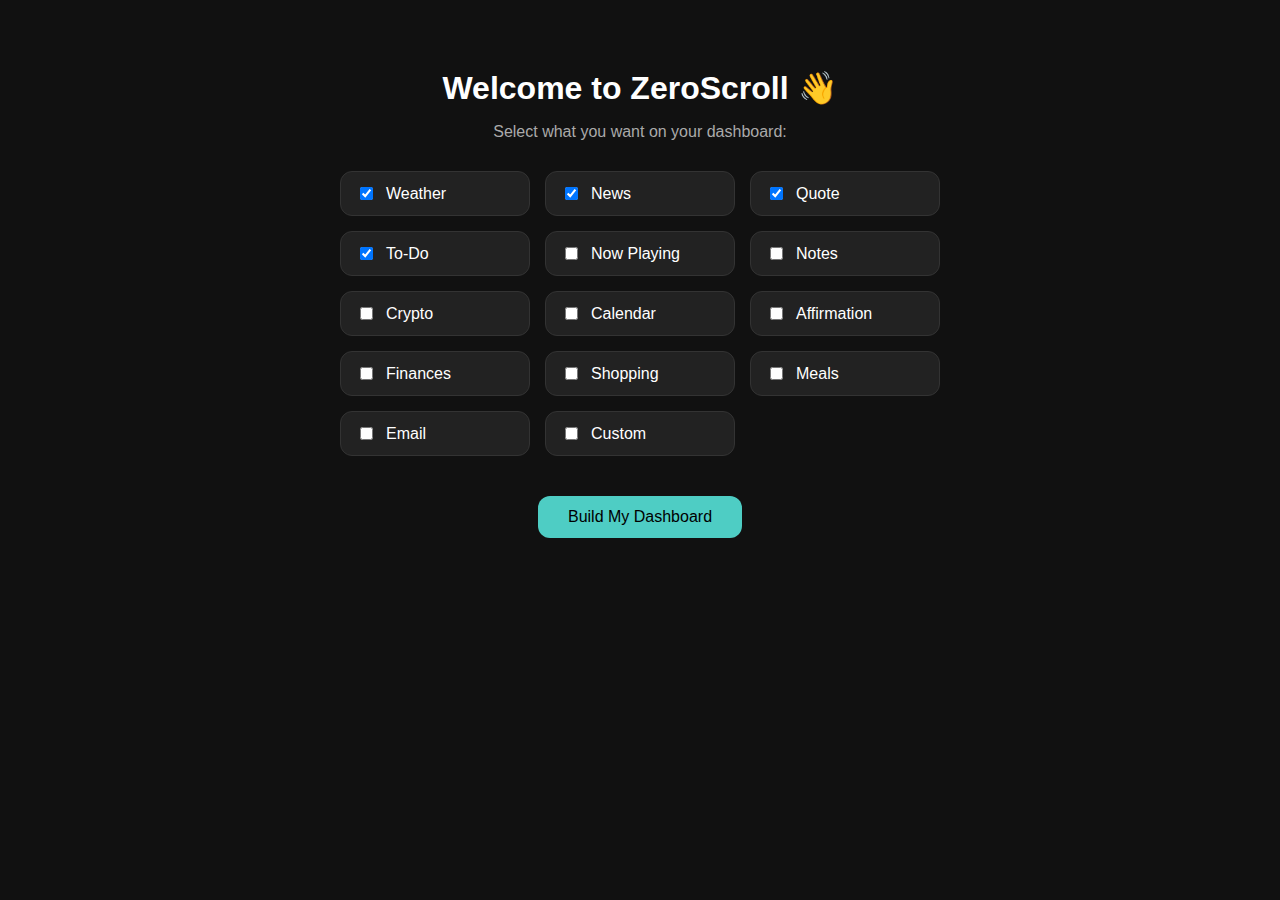
<file: index.html>
<!DOCTYPE html>
<html lang="en">
<head>
  <meta charset="UTF-8" />
  <meta name="viewport" content="width=device-width, initial-scale=1.0, viewport-fit=cover" />
  <title>ZeroScroll</title>
  <link rel="stylesheet" href="zs.css" />
</head>
<body>
  <a href="setup.html" id="back-to-setup">← Setup</a>
  <button id="theme-toggle">🌓</button>
  <button id="close-expanded">✖</button>

  <main class="dashboard" id="dashboard">
    <!-- Tiles will be injected here -->
  </main>

  <script src="zs.js"></script>
</body>
</html>
</file>
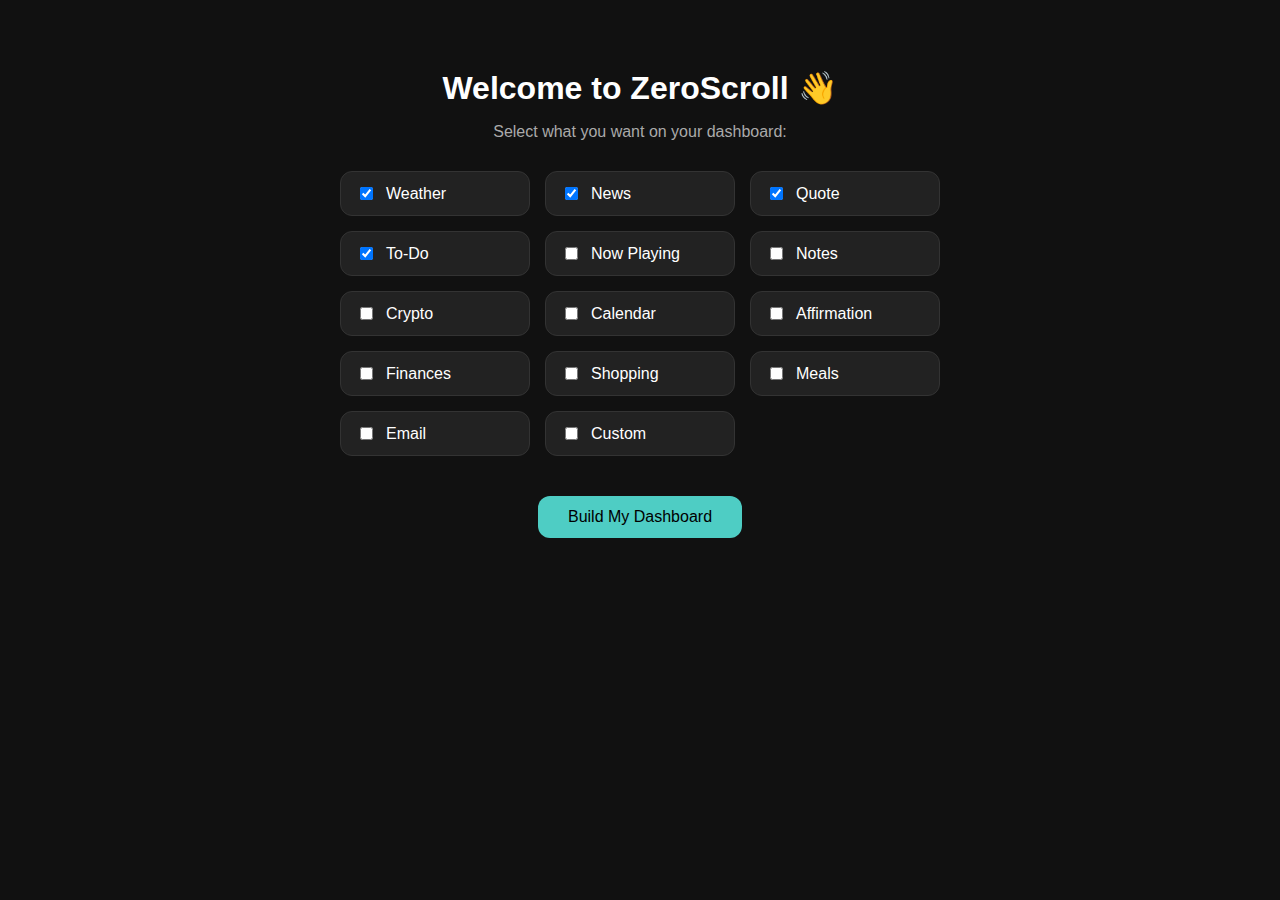
<file: setup.html>
<!DOCTYPE html>
<html lang="en">
<head>
  <meta charset="UTF-8" />
  <meta name="viewport" content="width=device-width, initial-scale=1.0"/>
  <title>ZeroScroll Setup</title>
  <style>
    body {
      background: #111;
      color: #fff;
      font-family: 'Helvetica Neue', sans-serif;
      text-align: center;
      padding: 40px 20px;
    }

    h1 {
      font-size: 2rem;
      margin-bottom: 10px;
    }

    p {
      color: #aaa;
      margin-bottom: 30px;
    }

    .widget-picker {
      display: grid;
      grid-template-columns: repeat(auto-fill, minmax(140px, 1fr));
      gap: 15px;
      max-width: 600px;
      margin: auto;
      text-align: left;
    }

    label {
      background: #222;
      padding: 12px 15px;
      border-radius: 12px;
      border: 1px solid #333;
      cursor: pointer;
      display: flex;
      align-items: center;
      gap: 10px;
      transition: all 0.2s ease;
    }

    label:hover {
      background: #333;
      border-color: #4ecdc4;
    }

    button {
      margin-top: 40px;
      padding: 12px 30px;
      font-size: 1rem;
      background: #4ecdc4;
      color: #000;
      border: none;
      border-radius: 12px;
      cursor: pointer;
    }
  </style>
</head>
<body>
  <h1>Welcome to ZeroScroll 👋</h1>
  <p>Select what you want on your dashboard:</p>

  <div class="widget-picker">
    <label><input type="checkbox" value="weather" checked> Weather</label>
    <label><input type="checkbox" value="news" checked> News</label>
    <label><input type="checkbox" value="quote" checked> Quote</label>
    <label><input type="checkbox" value="todo" checked> To-Do</label>
    <label><input type="checkbox" value="music"> Now Playing</label>
    <label><input type="checkbox" value="notes"> Notes</label>
    <label><input type="checkbox" value="crypto"> Crypto</label>
    <label><input type="checkbox" value="calendar"> Calendar</label>
    <label><input type="checkbox" value="affirmation"> Affirmation</label>
    <label><input type="checkbox" value="finances"> Finances</label>
    <label><input type="checkbox" value="shopping"> Shopping</label>
    <label><input type="checkbox" value="meals"> Meals</label>
    <label><input type="checkbox" value="email"> Email</label>
    <label><input type="checkbox" value="custom"> Custom</label>
  </div>

  <button id="buildBtn">Build My Dashboard</button>

  <script>
    document.getElementById('buildBtn').addEventListener('click', () => {
      const checkboxes = document.querySelectorAll('input[type="checkbox"]:checked');
      const selected = Array.from(checkboxes).map(cb => cb.value);

      if (selected.length === 0) {
        alert("Please select at least one widget.");
        return;
      }

      // Save to localStorage
      localStorage.setItem('zeroscroll-widgets', JSON.stringify(selected));

      // Redirect to dashboard
      window.location.href = "index.html";
    });
  </script>
</body>
</html>
</file>
<file: zs.css>
:root {
  --bg-color: #0e0e0e;
  --tile-bg: rgba(255, 255, 255, 0.04);
  --tile-border: rgba(255, 255, 255, 0.08);
  --tile-shadow: rgba(0, 0, 0, 0.4);
  --text-color: #fff;
  --accent-color: #4ecdc4;
}

body.light {
  --bg-color: #f3f3f3;
  --tile-bg: rgba(255, 255, 255, 0.9);
  --tile-border: rgba(0, 0, 0, 0.1);
  --tile-shadow: rgba(0, 0, 0, 0.1);
  --text-color: #111;
  --accent-color: #0aa;
}

* {
  margin: 0;
  padding: 0;
  box-sizing: border-box;
}

body {
  background: var(--bg-color);
  color: var(--text-color);
  font-family: 'Helvetica Neue', sans-serif;
  height: 100vh;
  overflow: hidden;
  display: flex;
  justify-content: center;
  align-items: center;
  transition: background 0.3s ease, color 0.3s ease;
  padding-top: env(safe-area-inset-top);
  padding-bottom: env(safe-area-inset-bottom);
  overscroll-behavior: none;
}

#theme-toggle,
#close-expanded {
  position: fixed;
  top: 10px;
  padding: 6px 12px;
  font-size: 1rem;
  border-radius: 50px;
  border: 1px solid var(--tile-border);
  background: var(--tile-bg);
  z-index: 1001;
  cursor: pointer;
}

#theme-toggle {
  right: 15px;
  color: var(--accent-color);
}

#close-expanded {
  left: 15px;
  color: var(--accent-color);
  display: none;
}

#back-to-setup {
  position: fixed;
  top: 10px;
  left: 50%;
  transform: translateX(-50%);
  z-index: 1001;
  font-size: 1rem;
  background: var(--tile-bg);
  color: var(--accent-color);
  padding: 6px 14px;
  border: 1px solid var(--tile-border);
  border-radius: 50px;
  text-decoration: none;
  transition: background 0.2s ease;
}

#back-to-setup:hover {
  background: var(--accent-color);
  color: var(--bg-color);
}

.dashboard {
  display: grid;
  grid-template-columns: repeat(3, 1fr);
  grid-template-rows: repeat(3, 1fr);
  gap: 20px;
  width: 95vw;
  height: 95vh;
  padding: 10px;
  overflow: hidden;
}

.tile {
  background: var(--tile-bg);
  border: 1px solid var(--tile-border);
  backdrop-filter: blur(8px);
  border-radius: 20px;
  box-shadow: 0 8px 20px var(--tile-shadow);
  padding: 20px;
  display: flex;
  flex-direction: column;
  justify-content: space-between;
  transition: all 0.3s ease;
  overflow: hidden;
}

.tile:hover {
  transform: scale(1.02);
  border-color: var(--accent-color);
}

.tile h2 {
  font-size: 1.1rem;
  margin-bottom: 10px;
  color: var(--accent-color);
}

.tile div {
  flex-grow: 1;
  font-size: 1rem;
  line-height: 1.5;
  overflow-y: auto;
}

#todo-content {
  outline: none;
  height: 100%;
}

/* YOUTUBE EMBED */
.video-wrapper {
  position: relative;
  width: 100%;
  padding-bottom: 56.25%;
  height: 0;
  overflow: hidden;
  border-radius: 12px;
}

.video-wrapper iframe {
  position: absolute;
  top: 0;
  left: 0;
  width: 100%;
  height: 100%;
  border: none;
  border-radius: 12px;
}

/* MOBILE OPTIMIZATION */
@media (max-width: 768px) {
  .dashboard {
    grid-template-columns: repeat(2, 1fr);
    grid-template-rows: auto;
    height: auto;
    overflow-y: auto;
    padding-bottom: 40px;
  }

  .tile {
    min-height: 200px;
    padding: 15px;
  }

  .tile h2 {
    font-size: 1rem;
  }

  .tile div {
    font-size: 0.9rem;
  }
}

/* ZOOM / EXPANDED TILE */
.tile.expanded {
  position: fixed;
  top: 0;
  left: 0;
  width: 100vw;
  height: 100vh;
  z-index: 1000;
  transform: none !important;
  border-radius: 0;
  overflow-y: auto;
  padding: 20px;
  background: var(--tile-bg);
  display: flex;
  flex-direction: column;
  justify-content: flex-start;
  align-items: flex-start;
}

.tile.expanded h2 {
  font-size: 1.3rem;
  margin-bottom: 15px;
}

.tile.expanded div {
  width: 100%;
  font-size: 1rem;
  line-height: 1.6;
}

body.expanding .tile:not(.expanded) {
  opacity: 0.05;
  pointer-events: none;
}
</file>
